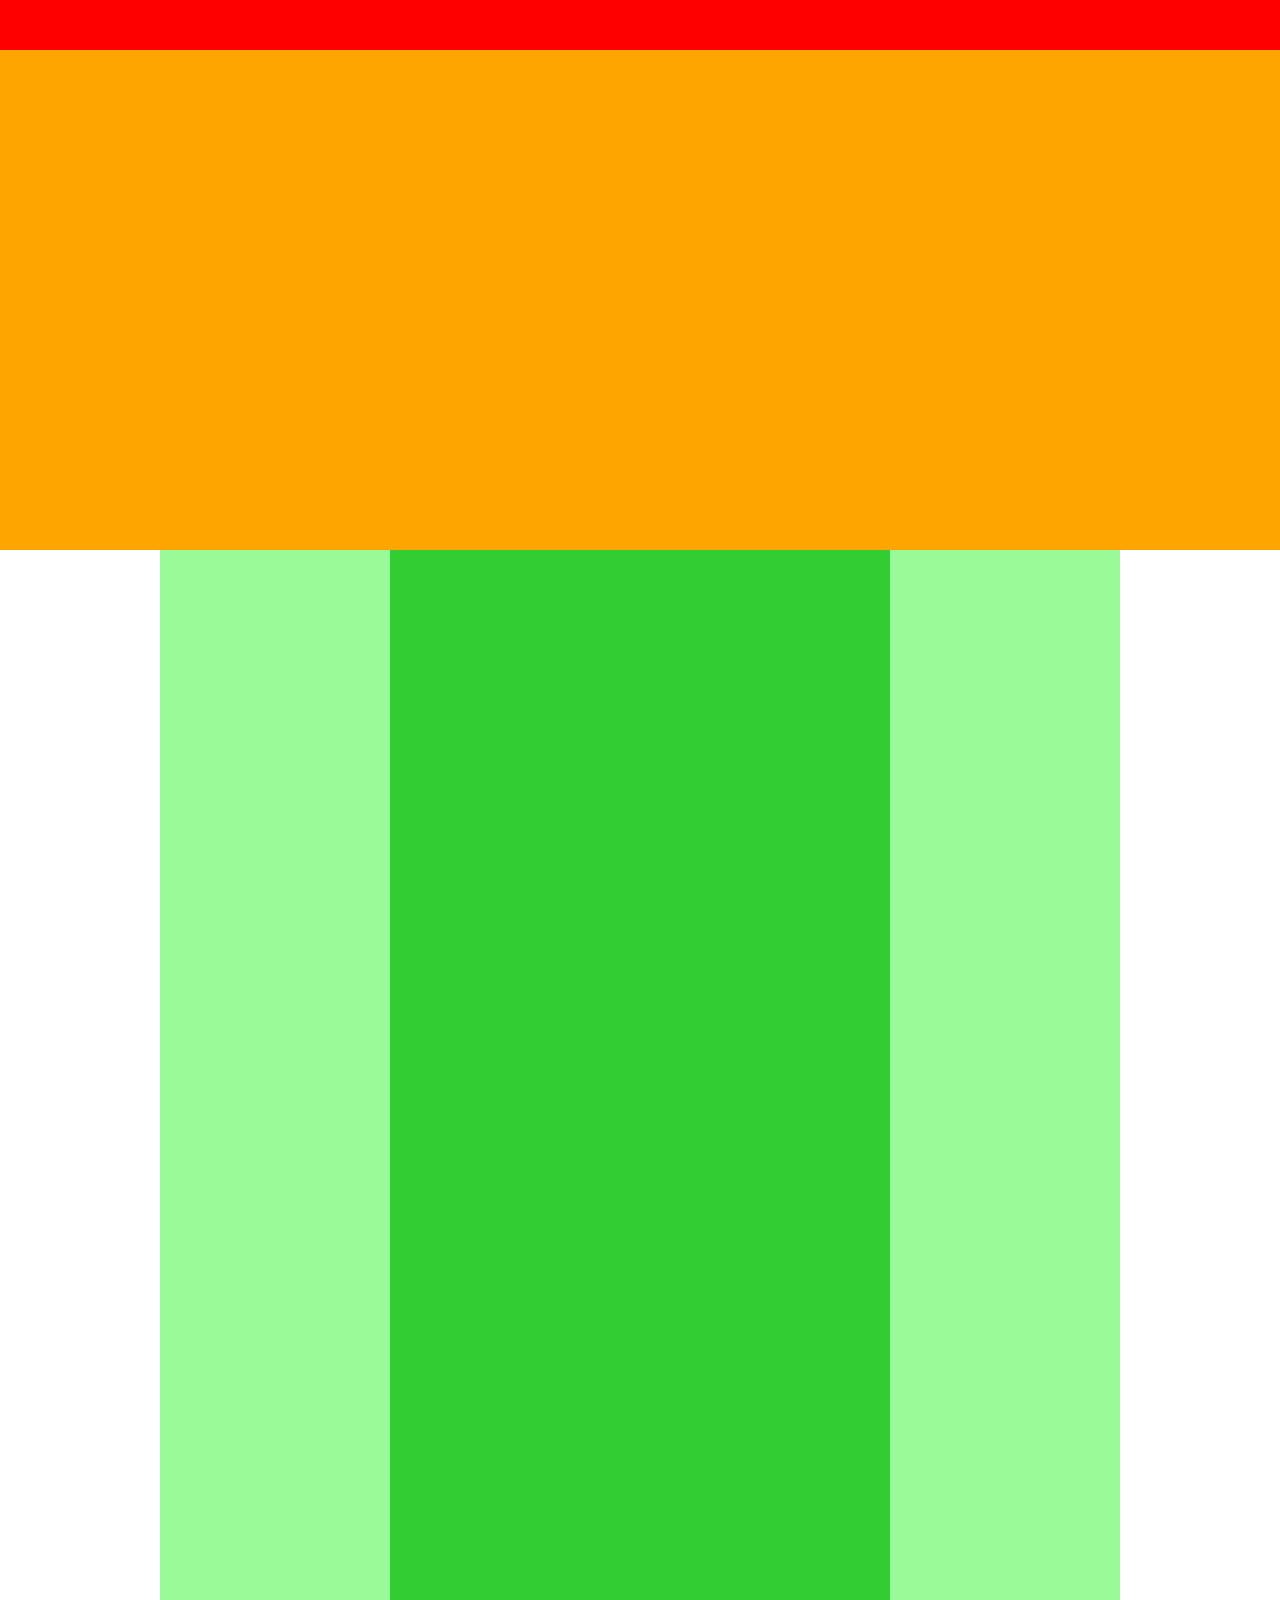
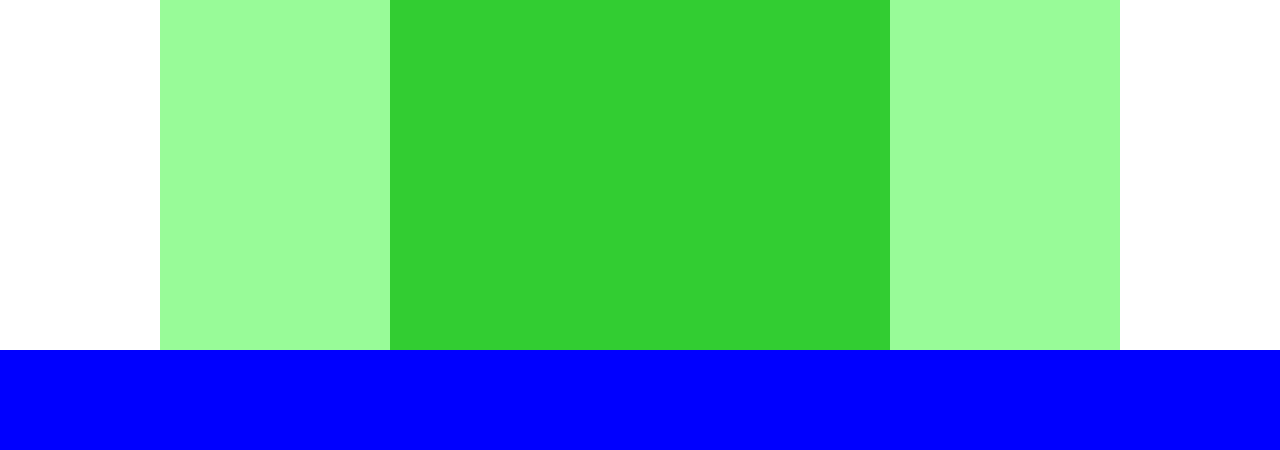
<file: chapter4_exercise/index.html>
<!DOCTYPE html>
<html lang="ja">
  <head>
    <meta charset="UTF-8" />
    <link rel="stylesheet" href="style.css" />
    <title>EXERCISE4</title>
  </head>

  <body>
    <div class="header"></div>
    <div class="sub-head"></div>
    <div class="main">
      <div class="main-left"></div>
      <div class="main-center"></div>
      <div class="main-right"></div>
    </div>
    <div class="footer"></div>
  </body>
</html>
</file>
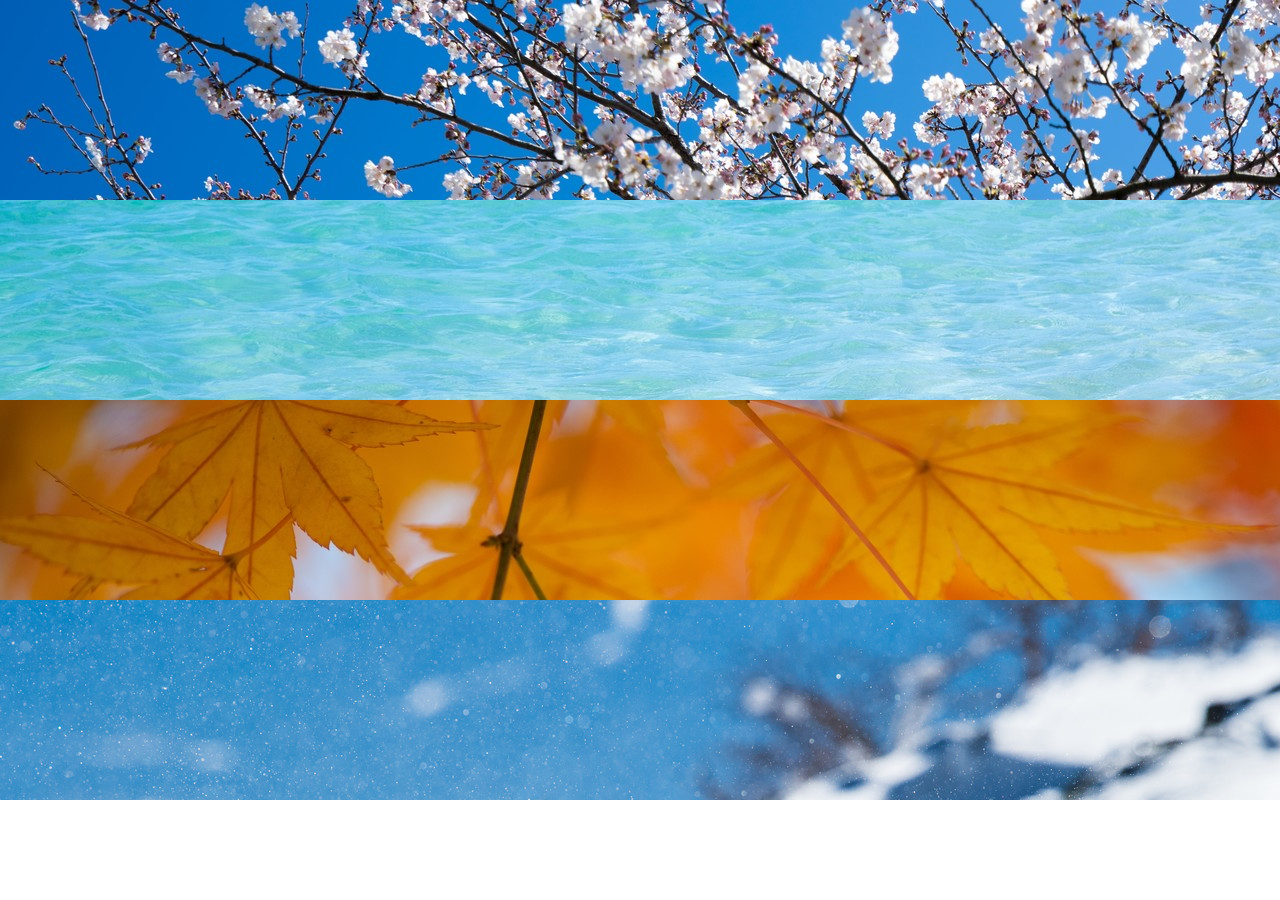
<file: chapter6_exercise/index.html>
<!DOCTYPE html>
<html lang="ja">
  <head>
    <meta charset="UTF-8">
    <link rel="stylesheet" href="style.css">
    <title>IMAGE</title>
  </head>

  <body>
    <div class="main1"></div>
    <div class="main2"></div>
    <div class="main3"></div>
    <div class="main4"></div>
  </body>
</html>
</file>
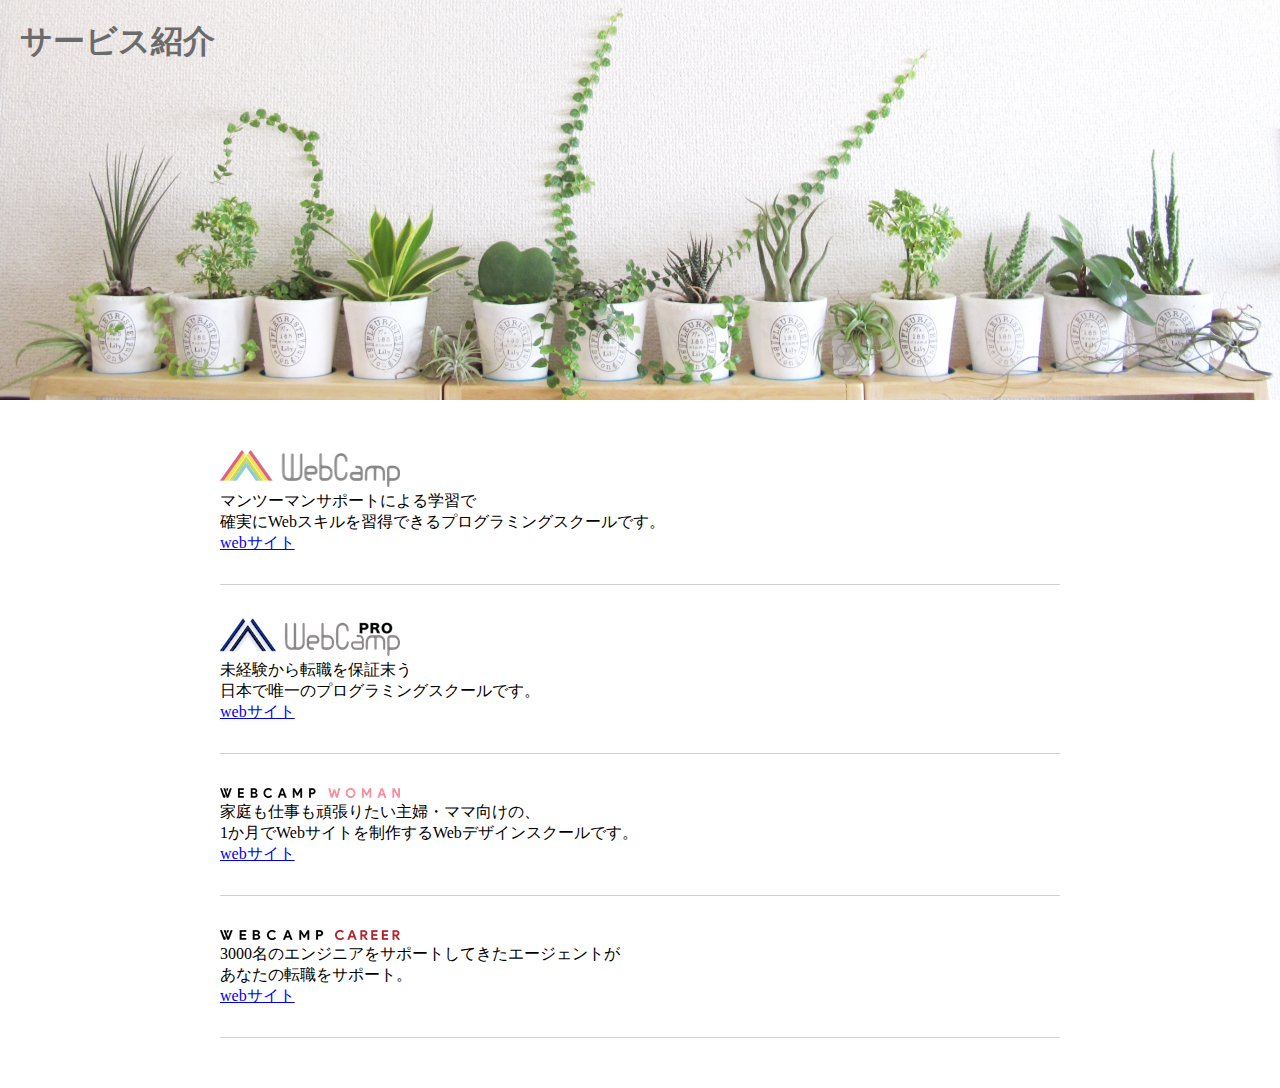
<file: chapter7_exercise/index.html>
<!DOCTYPE html>
<html lang="ja">
  <head>
    <meta charset="UTF-8">
    <link rel="stylesheet" href="style.css">
    <title>サービス紹介</title>
  </head>
  
  <body>
    <header>
      <h1 class="header">
        サービス紹介
      </h1>
    </header>

    <div class="main">
      <div class="contents1">
        <img src="img/wc-logo.png" alt="webcamp">
        <p class="contents1-text">
          マンツーマンサポートによる学習で<br>
          確実にWebスキルを習得できるプログラミングスクールです。<br>
          <a href="index.html">webサイト</a>
        </p>
      </div>
      <div class="contents2">
        <img src="img/wcp-logo.png" alt="webcamp">
        <p class="contents2-text">
          未経験から転職を保証末う<br>
          日本で唯一のプログラミングスクールです。<br>
          <a href="index.html">webサイト</a>
        </p>
      </div>
      <div class="contents3">
        <img src="img/wcw-logo.png" alt="webcamp">
        <p class="contents3-text">
          家庭も仕事も頑張りたい主婦・ママ向けの、<br>
          1か月でWebサイトを制作するWebデザインスクールです。<br>
          <a href="index.html">webサイト</a>
        </p>
      </div>
      <div class="contents4">
        <img src="img/wcc-logo.png" alt="webcamp">
        <p class="contents4-text">
          3000名のエンジニアをサポートしてきたエージェントが<br>
          あなたの転職をサポート。<br>
          <a href="index.html">webサイト</a>
        </p>
      </div>
    </div>
  </body>
</html>
</file>
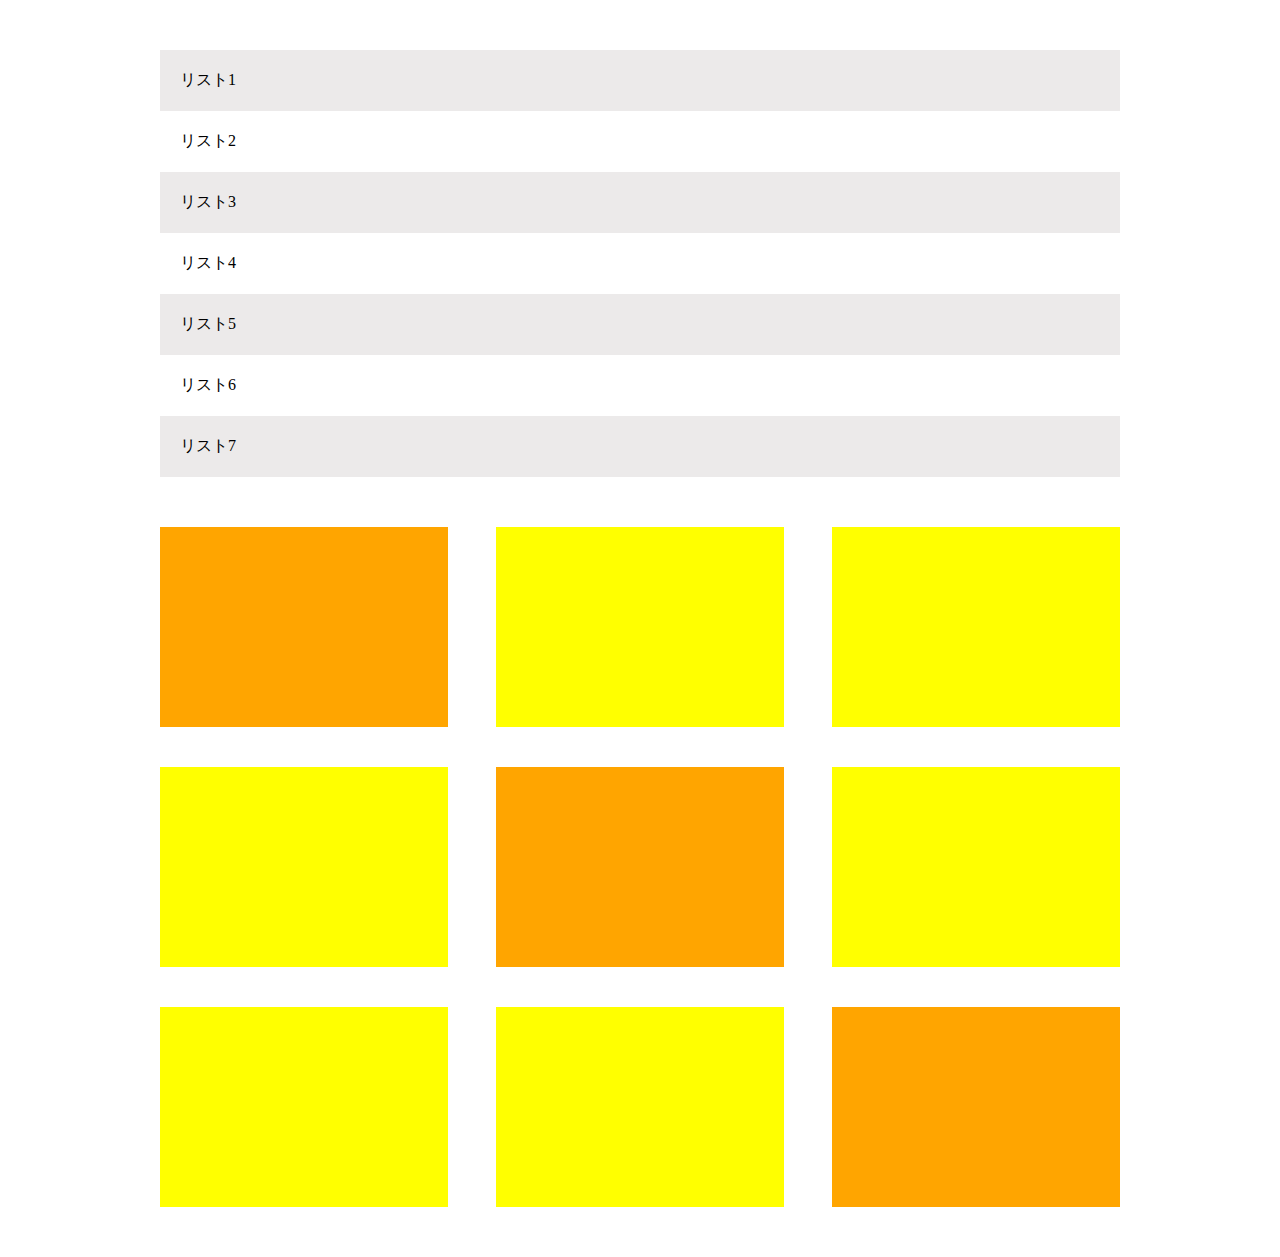
<file: chapter8_exercise/index.html>
<!DOCTYPE html>
<html lang="ja">
  <head>
    <meta charset="UTF-8">
    <link rel="stylesheet" href="style.css">
    <title>演習8  </title>
  </head>

  <body>
    <main>
      <div class="list">
          <li class="p">リスト1</li>
          <li class="p">リスト2</li>
          <li class="p">リスト3</li>
          <li class="p">リスト4</li>
          <li class="p">リスト5</li>
          <li class="p">リスト6</li>
          <li class="p">リスト7</li>
      </div>
    
      <div class="box-list">
        <div class="box"></div>
        <div class="box"></div>
        <div class="box"></div>
        <div class="box"></div>
        <div class="box"></div>
        <div class="box"></div>
        <div class="box"></div>
        <div class="box"></div>
        <div class="box"></div>
      </div>
    </main>
  </body>
</html>
</file>
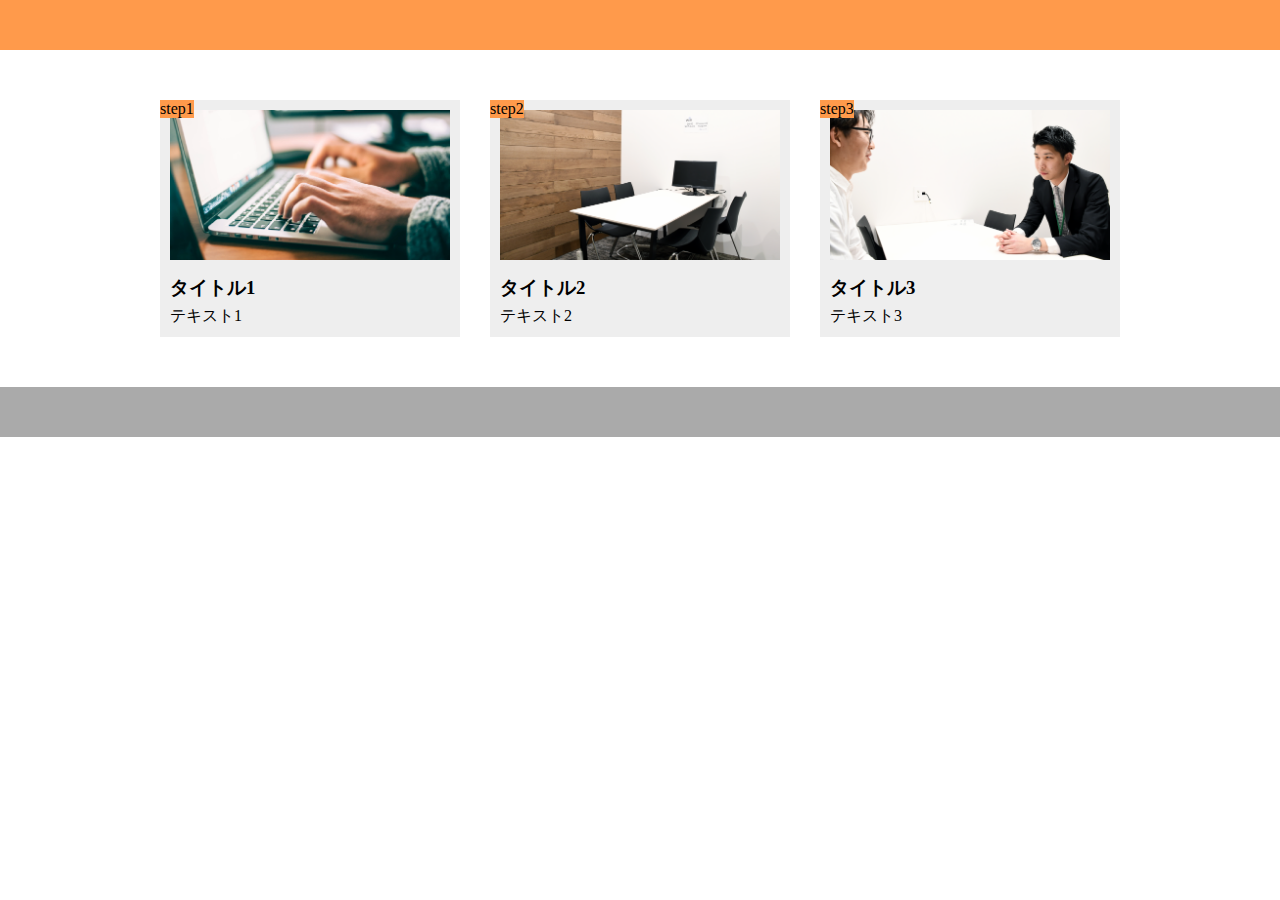
<file: chapter9_exercise/index.html>
<!DOCTYPE html>
<html lang="ja">
  <head>
    <meta charset="UTF-8">
    <meta name="vieport" content="width=device-width,initial-scale=1.0">
    <link rel="stylesheet" href="style.css">
    <title>演習9</title>
  </head>

  <body>
    <header></header>
    <main>
      <div class="box">
        <span class="step">step1</span>
        <div class="img1"></div>
        <h3 class="box-title">タイトル1</h3>
        <p class="box-text">テキスト1</p>
      </div>
      <div class="box">
        <span class="step">step2</span>
        <div class="img2"></div>
        <h3 class="box-title">タイトル2</h3>
        <p class="box-text">テキスト2</p>
      </div>
      <div class="box">
        <span class="step">step3</span>
        <div class="img3"></div>
        <h3 class="box-title">タイトル3</h3>
        <p class="box-text">テキスト3</p>
      </div>
    </main>
    <footer></footer>
  </body>
</html>
</file>
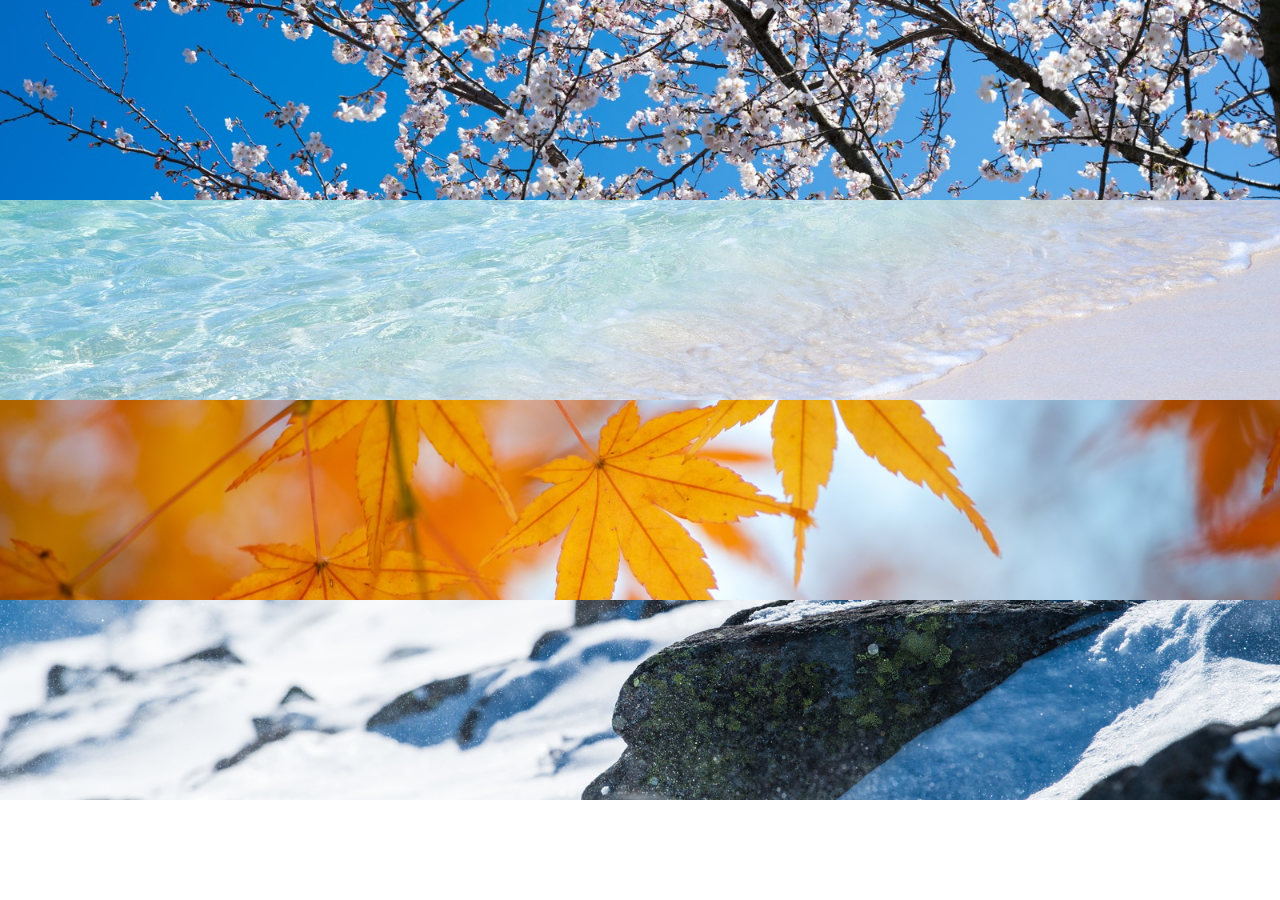
<file: chapter6_exercise/chapter6_answer/index.html>
<!DOCTYPE html>
<html lang="ja">
  <head>
    <meta charset="UTF-8" />
    <title>6章演習</title>
    <link rel="stylesheet" href="style.css" />
  </head>
  <body>
    <div class="box1"></div>

    <div class="box2"></div>

    <div class="box3"></div>

    <div class="box4"></div>
  </body>
</html>
</file>
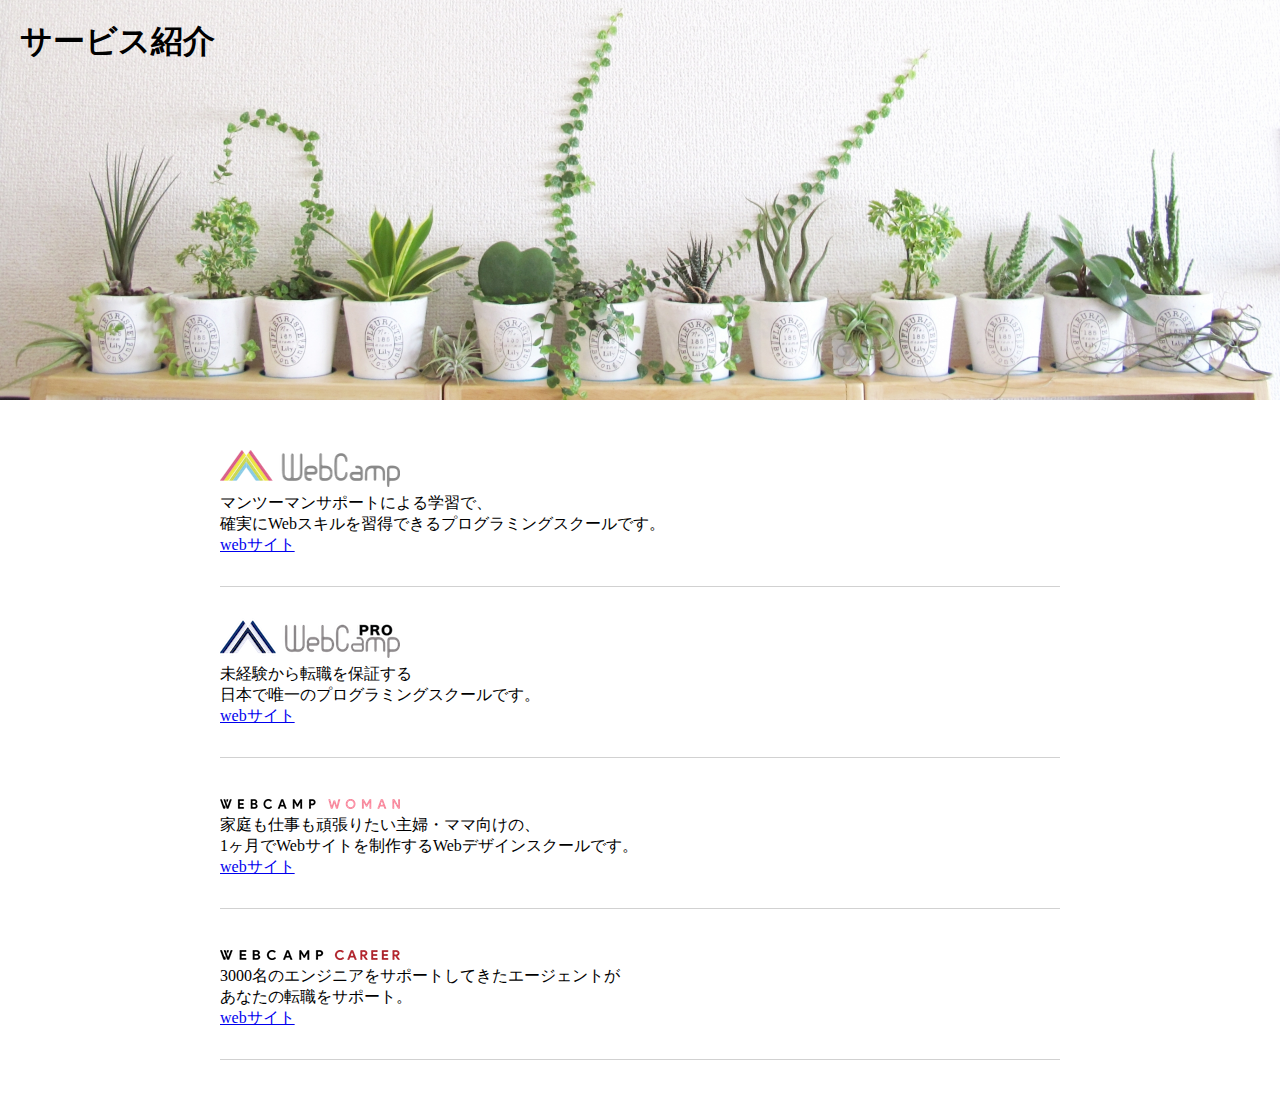
<file: chapter7_exercise/chapter7_answer/index.html>
<!DOCTYPE html>
<html lang="ja">
  <head>
    <meta charset="UTF-8" />
    <title>7章演習</title>
    <link rel="stylesheet" href="style.css" />
  </head>
  <body>
    <section class="main-visual">
      <h1 class="headline">サービス紹介</h1>
    </section>
    <main>
      <section class="service1">
        <h2><img src="img/wc-logo.png" alt="ロゴ" /></h2>
        <p>
          マンツーマンサポートによる学習で、<br />確実にWebスキルを習得できるプログラミングスクールです。
        </p>
        <a href="https://web-camp.io/">webサイト</a>
      </section>

      <section class="service2">
        <h2><img src="img/wcp-logo.png" alt="ロゴ" /></h2>
        <p>
          未経験から転職を保証する<br />日本で唯一のプログラミングスクールです。
        </p>
        <a href="http://web-camp.io/pro/">webサイト</a>
      </section>

      <section class="service3">
        <h2><img src="img/wcw-logo.png" alt="ロゴ" /></h2>
        <p>
          家庭も仕事も頑張りたい主婦・ママ向けの、<br />1ヶ月でWebサイトを制作するWebデザインスクールです。
        </p>
        <a href="http://web-camp.io/woman/">webサイト</a>
      </section>

      <section class="service4">
        <h2><img src="img/wcc-logo.png" alt="ロゴ" /></h2>
        <p>
          3000名のエンジニアをサポートしてきたエージェントが<br />あなたの転職をサポート。
        </p>
        <a href="http://web-camp.io/career/">webサイト</a>
      </section>
    </main>
  </body>
</html>
</file>
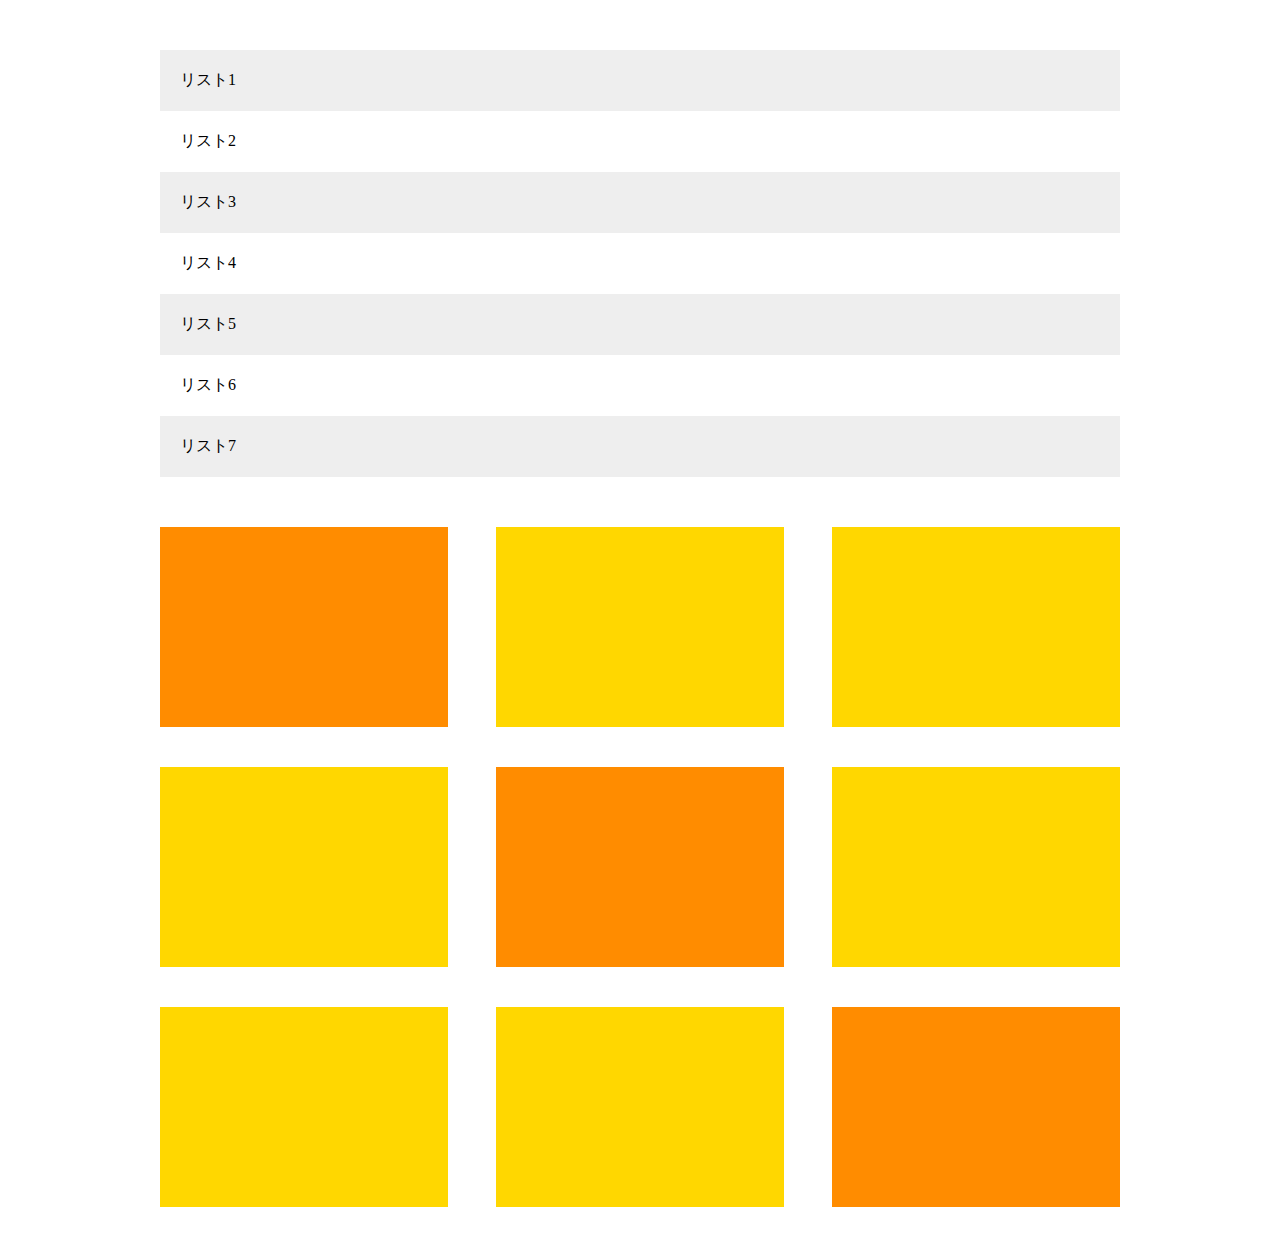
<file: chapter8_exercise/chapter8_answer/index.html>
<!DOCTYPE html>
<html lang="ja">
  <head>
    <meta charset="UTF-8" />
    <title>8章演習</title>
    <link rel="stylesheet" href="style.css" />
  </head>
  <body>
    <main>
      <ul class="item-list">
        <li class="item">リスト1</li>
        <li class="item">リスト2</li>
        <li class="item">リスト3</li>
        <li class="item">リスト4</li>
        <li class="item">リスト5</li>
        <li class="item">リスト6</li>
        <li class="item">リスト7</li>
      </ul>

      <div class="box-list">
        <div class="box"></div>
        <div class="box"></div>
        <div class="box"></div>
        <div class="box"></div>
        <div class="box"></div>
        <div class="box"></div>
        <div class="box"></div>
        <div class="box"></div>
        <div class="box"></div>
      </div>
    </main>
  </body>
</html>
</file>
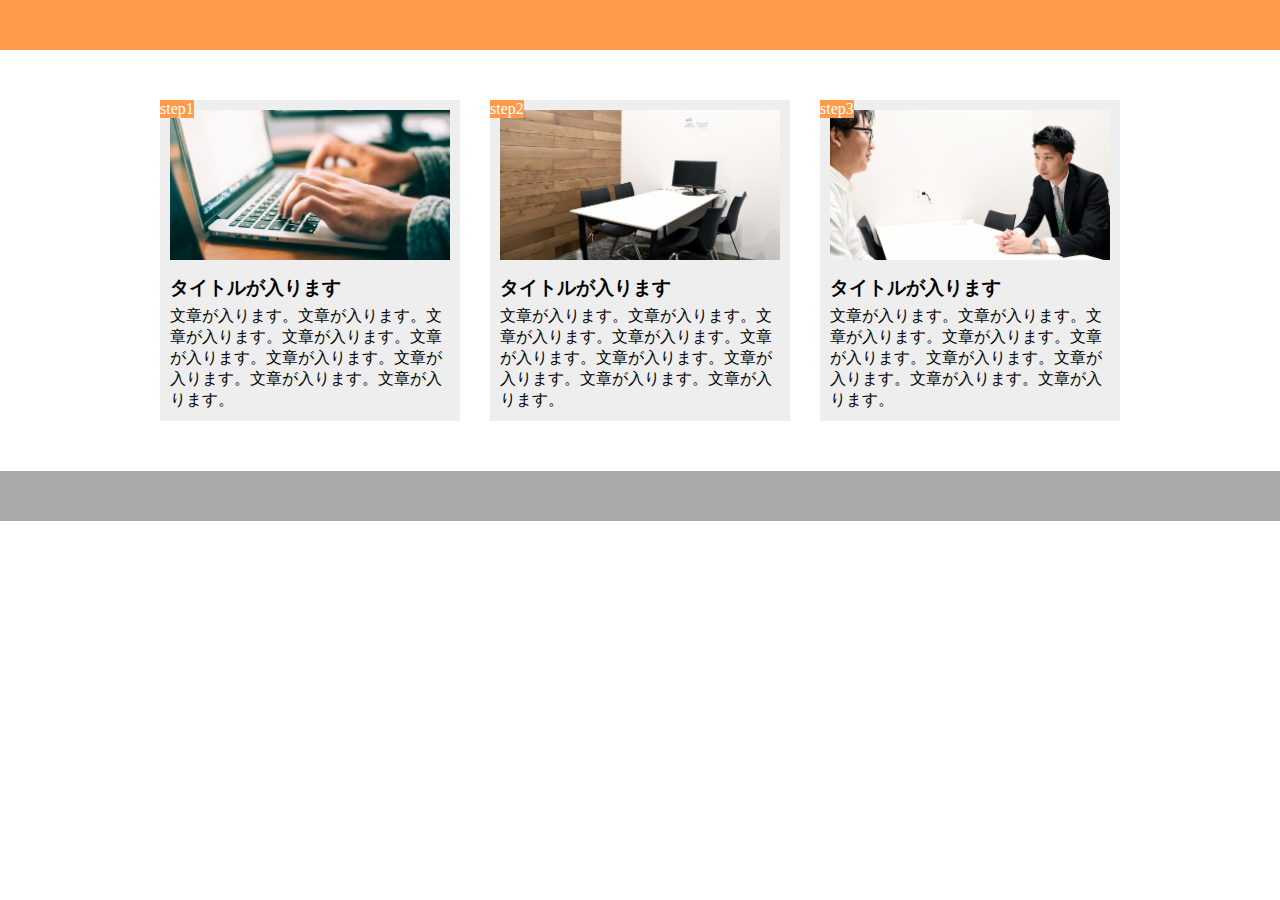
<file: chapter9_exercise/chapter9_answer/index.html>
<!DOCTYPE html>
<html lang="ja">
  <head>
    <meta charset="UTF-8" />
    <title>9章演習</title>
    <link rel="stylesheet" href="style.css" />
  </head>
  <body>
    <header></header>
    <main>
      <div class="step-box">
        <div class="step-img1"></div>
        <span class="step-num">step1</span>
        <h3 class="title">タイトルが入ります</h3>
        <p class="text">
          文章が入ります。文章が入ります。文章が入ります。文章が入ります。文章が入ります。文章が入ります。文章が入ります。文章が入ります。文章が入ります。
        </p>
      </div>

      <div class="step-box">
        <div class="step-img2"></div>
        <span class="step-num">step2</span>
        <h3 class="title">タイトルが入ります</h3>
        <p class="text">
          文章が入ります。文章が入ります。文章が入ります。文章が入ります。文章が入ります。文章が入ります。文章が入ります。文章が入ります。文章が入ります。
        </p>
      </div>

      <div class="step-box">
        <div class="step-img3"></div>
        <span class="step-num">step3</span>
        <h3 class="title">タイトルが入ります</h3>
        <p class="text">
          文章が入ります。文章が入ります。文章が入ります。文章が入ります。文章が入ります。文章が入ります。文章が入ります。文章が入ります。文章が入ります。
        </p>
      </div>
    </main>
    <footer></footer>
  </body>
</html>
</file>
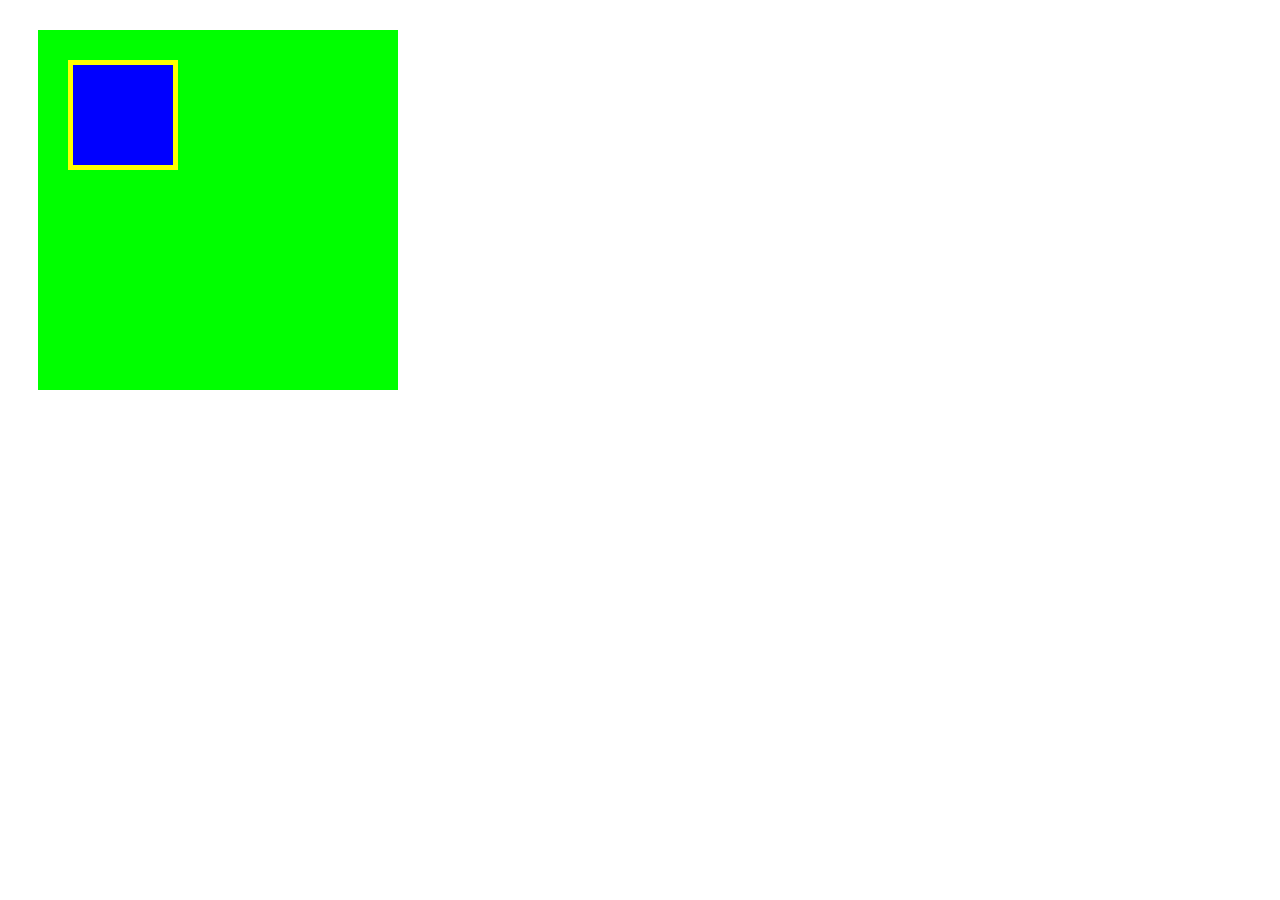
<file: box/box.html>
<!DOCTYPE html>
<html>
  <head>
    <meta charset="UTF-8" />
    <!--CSSファイルの読み込み-->
    <link rel="stylesheet" href="box.css" />
    <title>BOX</title>
  </head>

  <body>
    <!--box1用のdiv-->
    <div class="box1">
      <div class="box2"></div>
    </div>
  </body>
</html>
</file>
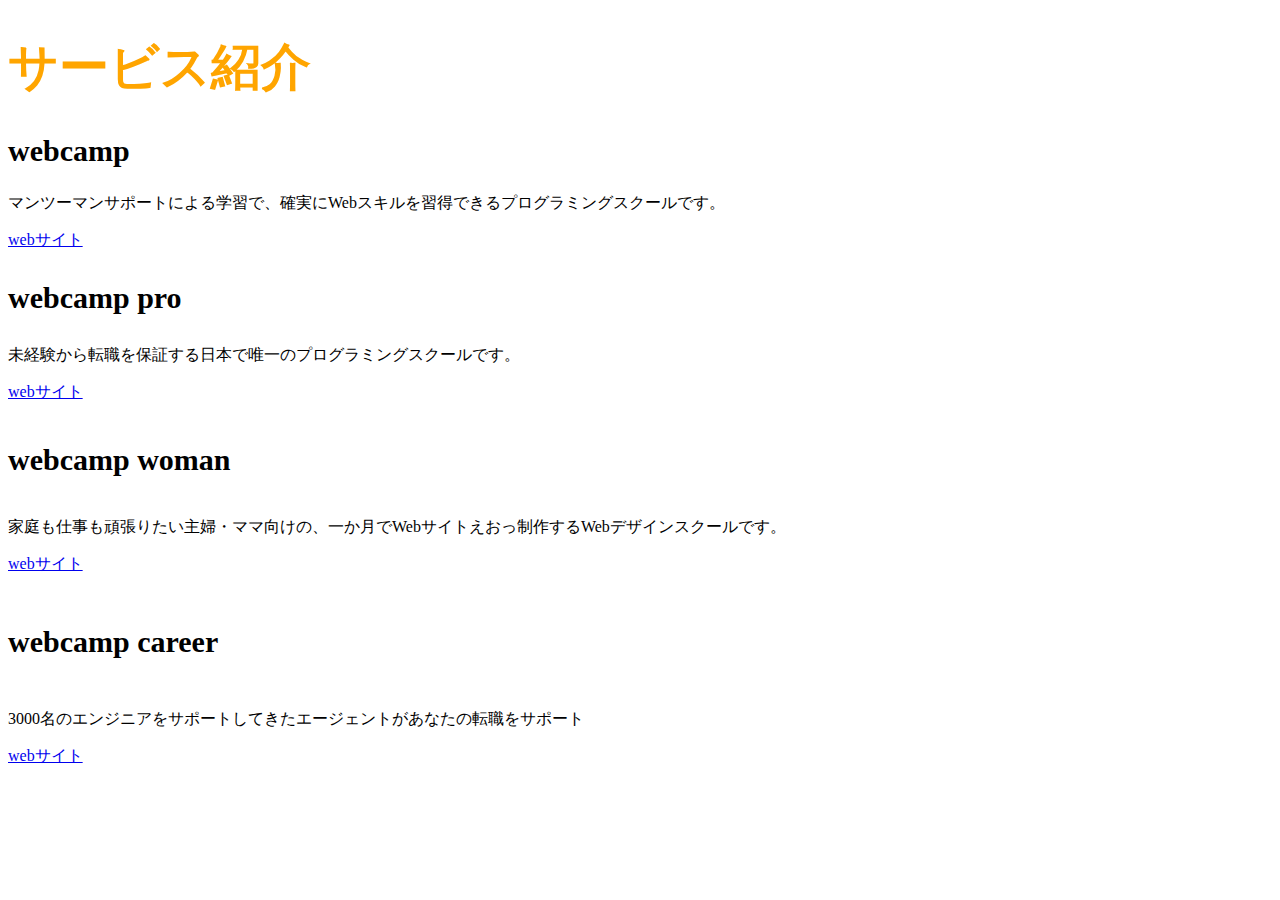
<file: chapter2_exercise/chapter2_exercise.html>
<!DOCTYPE html>
<html lang="ja">
  <head>
    <meta charset="UTF-8" />
    <title>2章演習</title>
    <link rel="stylesheet" href="chapter2_exercise.css" />
  </head>
  <body>
    <h1 id="orange">
      サービス紹介
    </h1>
    <h2 class="futoji">
      webcamp
    </h2>
    <p>マンツーマンサポートによる学習で、確実にWebスキルを習得できるプログラミングスクールです。</p>
    <a href="https://web-camp.io/">webサイト</a>
    <h3 class="futoji">
      webcamp pro
    </h3>
    <p>未経験から転職を保証する日本で唯一のプログラミングスクールです。</p>
    <a href="https://web-camp.io/">webサイト</a>
    <h4 class="futoji">
      webcamp woman
    </h4>
    <p>家庭も仕事も頑張りたい主婦・ママ向けの、一か月でWebサイトえおっ制作するWebデザインスクールです。</p>
    <a href="https://web-camp.io/">webサイト</a>
    <h5 class="futoji">
      webcamp career
    </h5>
    <p>3000名のエンジニアをサポートしてきたエージェントがあなたの転職をサポート</p>
    <a href="https://web-camp.io/">webサイト</a>
  </body>
</html>
</file>
<file: chapter4_exercise/style.css>
*{
  margin: 0;
  padding: 0;
  box-sizing: border-box;
}

.header{
  width: 100%;
  height: 50px;
  background-color: red;
}

.sub-head{
  width: 100%;
  height: 500px;
  background-color: orange;
}

.main{
  width: 960px;
  display: flex;
  justify-content: center;
  margin: 0 auto;
}

.main-left{
  width: 230px;
  height: 1400px;
  background-color: palegreen;
}

.main-center{
  width: 500px;
  height: 1400px;
  background-color: limegreen;
}

.main-right{
  width: 230px;
  height: 1400px;
  background-color: palegreen;
}

.footer{
  width: 100%;
  height: 100px;
  background-color: blue;
}
</file>
<file: chapter6_exercise/style.css>
*{
  margin: 0;
  padding: 0;
  box-sizing: border-box;
}

.main1{
  width: 100%;
  height: 200px;
  background-image: url(img/box1.jpg);
}

.main2{
  width: 100%;
  height: 200px;
  background-image: url(img/box2.jpg);
}

.main3{
  width: 100%;
  height: 200px;
  background-image: url(img/box3.jpg);
}

.main4{
  width: 100%;
  height: 200px;
  background-image: url(img/box4.jpg);
}
</file>
<file: chapter7_exercise/style.css>
*{
  margin: 0;
  padding: 0;
  box-sizing: border-box;
}

header{
  width: 100%;
  height: 400px;
  background-image: url(img/mv.jpg);
  background-size: cover;
  background-position: bottom;
}

.header{
  padding: 20px 0 0 20px;
  text-align: left;
  color: #6c6b6b;
}

.main{
  width: 840px;
  margin: 50px auto;
}

.contents1{
  margin-bottom: 30px;
  border-bottom: 1px solid #d1d1d1;
  padding-bottom: 30px;
}

.contents2{
  margin-bottom: 30px;
  border-bottom: 1px solid #d1d1d1;
  padding-bottom: 30px;
}

.contents3{
  margin-bottom: 30px;
  border-bottom: 1px solid #d1d1d1;
  padding-bottom: 30px;
}

.contents4{
  margin-bottom: 30px;
  border-bottom: 1px solid #d1d1d1;
  padding-bottom: 30px;
}
</file>
<file: chapter8_exercise/style.css>
*{
  padding: 0;
  margin: 0;
  box-sizing: border-box;
}

main{
  width: 960px;
  margin: 50px auto;
}

.p:nth-child(odd){
  background-color: #eceaea;
}

.list{
  margin-bottom: 50px;
}

.p{
  padding: 20px;
  list-style: none;
}

.box-list{
  display: flex;
  flex-wrap: wrap;
}

.box{
  width: 30%;
  height: 200px;
  margin-bottom: 40px;
  background-color: yellow;
}

.box:nth-child(3n-1){
  margin: 0 5%;
}

.box:nth-child(4n-3){
  background-color: orange;
}

.box:nth-child(7){
  margin-bottom: 0;
}
.box:nth-child(8){
  margin-bottom: 0;
}
.box:nth-child(9){
  margin-bottom: 0;
}
</file>
<file: chapter9_exercise/style.css>
*{
  margin: 0;
  padding: 0;
  box-sizing: border-box;
}

header{
  width: 100%;
  height: 50px;
  background-color: #FF9A4B;
  margin-bottom: 50px;
}

main{
  width: 960px;
  display: flex;
  flex-wrap: wrap;
  margin: 0 auto;
}

.box{
  width: 300px;
  position: relative;
  padding: 10px;
  background-color: #EEEEEE;
}

.box:nth-child(2){
  margin: 0 30px;
}

.box-title{
  margin-top: 15px;
  margin-bottom: 5px;
}

.step{
  position: absolute;
  top: 0;
  left: 0;
  background-color: #FF9A4B;
}

.img1{
  height: 150px;
  background-image: url(img/flow01.png);
  background-position: bottom;
  background-size: cover;
}

.img2{
  height: 150px;
  background-image: url(img/flow02.png);
  background-position: bottom;
  background-size: cover;
}

.img3{
  height: 150px;
  background-image: url(img/flow03.png);
  background-position: bottom;
  background-size: cover;
}

footer{
  width: 100%;
  height: 50px;
  background-color: #AAAAAA;
  margin-top: 50px;
}

@media screen and (max-width: 425px) {
  header{
    width: 100%;
  }

  main{
    width: 100%;
    display: block;
  }

  .box{
    width: 90%;
    margin: 0 auto;
  }

  .box:nth-child(2){
    margin: 20px auto;
  }
}
</file>
<file: chapter6_exercise/chapter6_answer/style.css>
* {
  margin: 0;
  padding: 0;
  box-sizing: border-box;
}

.box1 {
  height: 200px;
  background-image: url(img/box1.jpg);
  background-size: cover;
  background-position: center;
}

.box2 {
  height: 200px;
  background-image: url(img/box2.jpg);
  background-size: cover;
  background-position: center;
}

.box3 {
  height: 200px;
  background-image: url(img/box3.jpg);
  background-size: cover;
  background-position: center;
}

.box4 {
  height: 200px;
  background-image: url(img/box4.jpg);
  background-size: cover;
  background-position: center;
}
</file>
<file: chapter7_exercise/chapter7_answer/style.css>
* {
  margin: 0;
  padding: 0;
  box-sizing: border-box;
}

.main-visual {
  height: 400px;
  width: 100%;
  background-image: url(img/mv.jpg);
  background-size: cover;
  background-position: bottom;
}

.headline {
  padding: 20px;
}

main {
  width: 840px;
  margin: 50px auto;
}

.service1 {
  margin-bottom: 30px;
  border-bottom: 1px solid #d1d1d1;
  padding-bottom: 30px;
}

.service2 {
  margin-bottom: 30px;
  border-bottom: 1px solid #d1d1d1;
  padding-bottom: 30px;
}

.service3 {
  margin-bottom: 30px;
  border-bottom: 1px solid #d1d1d1;
  padding-bottom: 30px;
}

.service4 {
  border-bottom: 1px solid #d1d1d1;
  padding-bottom: 30px;
}
</file>
<file: chapter8_exercise/chapter8_answer/style.css>
* {
  margin: 0;
  padding: 0;
  box-sizing: border-box;
}

main {
  width: 960px;
  margin: 50px auto;
}

.item-list {
  margin-bottom: 50px;
}

.item {
  padding: 20px;
  list-style: none;
}

.item:nth-child(odd) {
  background-color: #eee;
}

.box-list {
  display: flex;
  flex-wrap: wrap;
}

.box {
  background-color: #ffd700;
  width: 30%;
  height: 200px;
  margin-right: 5%;
  margin-bottom: 40px;
}

.box:first-child,
.box:nth-child(5),
.box:last-child {
  background-color: #ff8c00;
}

.box:nth-child(3n) {
  margin-right: 0;
}

.box:nth-last-child(-n + 3) {
  margin-bottom: 0;
}
</file>
<file: chapter9_exercise/chapter9_answer/style.css>
* {
  box-sizing: border-box;
  margin: 0;
  padding: 0;
}

header {
  height: 50px;
  background-color: #ff9a4b;
}

main {
  width: 960px;
  margin: 50px auto;
  display: flex;
}

.step-box {
  width: 300px;
  margin-right: 30px;
  padding: 10px;
  position: relative;
  background-color: #eee;
}

.step-box:last-child {
  margin-right: 0;
}

.step-img1 {
  height: 150px;
  background-image: url(img/flow01.png);
  background-position: bottom;
  background-size: cover;
}

.step-img2 {
  height: 150px;
  background-image: url(img/flow02.png);
  background-position: bottom;
  background-size: cover;
}

.step-img3 {
  height: 150px;
  background-image: url(img/flow03.png);
  background-position: bottom;
  background-size: cover;
}

.step-num {
  position: absolute;
  top: 0;
  left: 0;
  background-color: #ff9a4b;
  color: #fff;
}

.title {
  margin: 15px 0 5px;
}

footer {
  height: 50px;
  background-color: #aaa;
}
</file>
<file: box/box.css>
.box1{
  width: 300px;
  height: 300px;
  background-color: #00ff00;
  margin: 30px;
  padding: 30px;
}

.box2{
  width: 100px;
  height: 100px;
  background-color: blue;
  /* 指定方法(box2の周囲すべてに枠線を設定する場合) */
  border: 5px solid yellow;
}
</file>
<file: chapter2_exercise/chapter2_exercise.css>
#orange{
  color: orange;
  font-size: 50px;
}

.futoji{
  font-weight: bolder;
  font-size: 30px;
}
</file>
